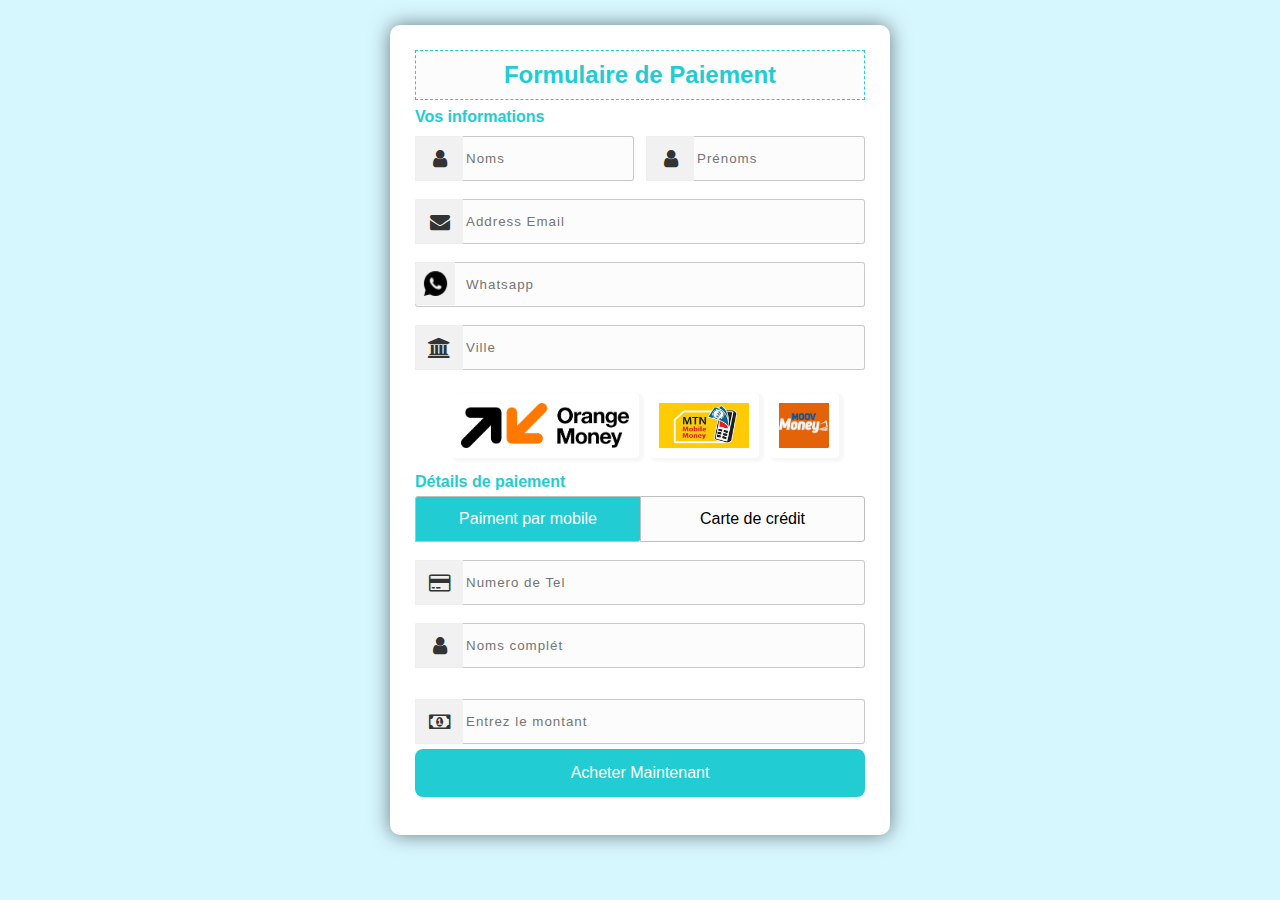
<file: payement-mobile.html>
<!DOCTYPE html>
<html lang="en">

<head>
    <meta charset="UTF-8">
    <meta http-equiv="X-UA-Compatible" content="IE=edge">
    <meta name="viewport" content="width=device-width, initial-scale=1.0">
    <title>Payment Form - Sagar Developer</title>
    <link rel="stylesheet" href="style/payement-bankCard - Copie.css">
    <link rel="stylesheet" href="http://maxcdn.bootstrapcdn.com/font-awesome/4.2.0/css/font-awesome.min.css">
</head>

<body>
    <div class="wrapper">
        <h2>Formulaire de Paiement</h2>
        <form action="" method="post">
            <!--Account Information Start-->
            <h4>Vos informations</h4>
            <div class="input_group">
                <div class="input_box">
                    <input type="text" placeholder="Noms" required class="name">
                    <i class="fa fa-user icon"></i>
                </div>
                <div class="input_box">
                    <input type="text" placeholder="Prénoms" required class="name">
                    <i class="fa fa-user icon"></i>
                </div>
            </div>
            <div class="input_group">
                <div class="input_box">
                    <input type="email" placeholder="Address Email" required class="name">
                    <i class="fa fa-envelope icon"></i>
                </div>
            </div>
            <div class="input_group">
                <div class="input_box">
                    <input type="text" placeholder="Whatsapp" required class="name">
                    <img src="img/whatsapp_24px.png" alt="">
                </div>
            </div>
            <div class="input_group">
                <div class="input_box">
                    <input type="text" placeholder="Ville" required class="name">
                    <i class="fa fa-institution icon"></i>
                </div>
            </div>
            <!--Account Information End-->


            <!--DOB & Gender Start-->
            
                <div class="image-container">
                  <img src="img/orange.png" alt="">
                  <img src="img/mtn.jpg" alt="">
                  <img src="img/images.png" alt="">
                </div>
               
            <!--DOB & Gender End-->


            <!--Payment Details Start-->
            <div class="input_group">
                <div class="input_box">
                    <h4>Détails de paiement</h4>
                    <input type="radio" name="pay" class="radio" id="bc1" checked>
                    <label for="bc1"><span>
                          </i>Paiment par mobile</span></label>
                    <input type="radio" name="pay" class="radio" id="bc2">
                    <label for="bc2"><span>
                        <a href="payment-bankCard.html">Carte de crédit </a></span></label>
                </div>
            </div>
            <div class="input_group">
                <div class="input_box">
                    <input type="tel" name="" class="name" placeholder="Numero de Tel" required>
                    <i class="fa fa-credit-card icon"></i>
                </div>
            </div>
            <div class="input_group">
                <div class="input_box">
                    <input type="tel" name="" class="name" placeholder="Noms complét" required>
                    <i class="fa fa-user icon"></i>
                </div>
            </div>
            <div class="input_group">
               <!--  <div class="input_box">
                    <div class="input_box">
                        <input type="number" placeholder="Mois Exp" required class="name">
                        <i class="fa fa-calendar icon" aria-hidden="true"></i>
                    </div>
                </div> -->
                <!-- <div class="input_box">
                    <input type="number" placeholder="Date Exp" required class="name">
                    <i class="fa fa-calendar-o icon" aria-hidden="true"></i>
                </div> -->
            </div>
            <div class="input_box">
                <input type="number" placeholder="Entrez le montant" required class="name">
                <i class="fa fa-money icon" aria-hidden="true"></i>
            </div>
            <!--Payment Details End-->

            <div class="input_group">
                <div class="input_box">
                    <button type="submit">Acheter Maintenant</button>
                </div>
            </div>

        </form>
    </div>

</body>

</html>
</file>
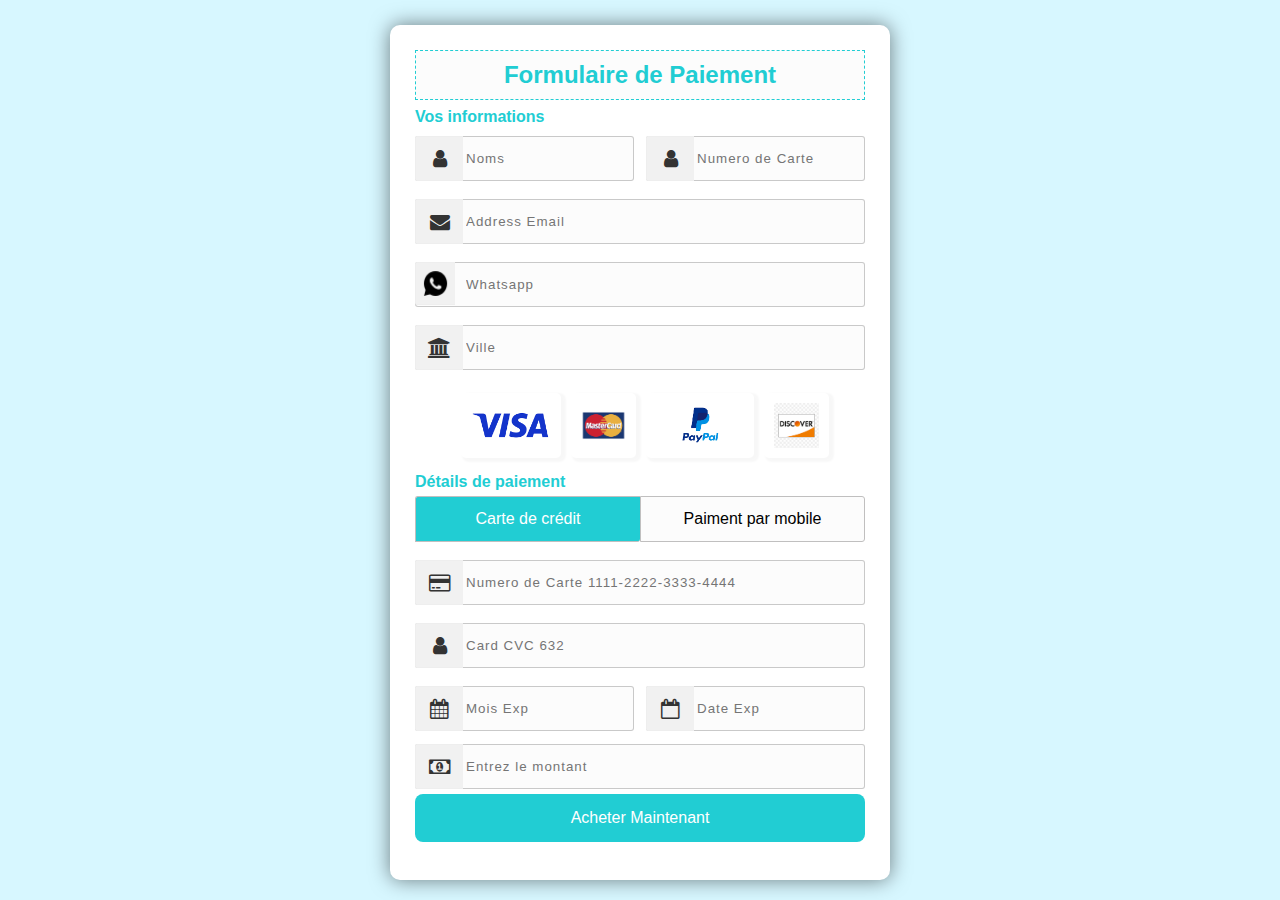
<file: payment-bankCard.html>
<!DOCTYPE html>
<html lang="en">

<head>
    <meta charset="UTF-8">
    <meta http-equiv="X-UA-Compatible" content="IE=edge">
    <meta name="viewport" content="width=device-width, initial-scale=1.0">
    <title>Payment Form - Sagar Developer</title>
    <link rel="stylesheet" href="style/payement-bankCard - Copie.css">
    <link rel="stylesheet" href="http://maxcdn.bootstrapcdn.com/font-awesome/4.2.0/css/font-awesome.min.css">
</head>

<body>
    <div class="wrapper">
        <h2>Formulaire de Paiement</h2>
        <form action="" method="post">
            <!--Account Information Start-->
            <h4>Vos informations</h4>
            <div class="input_group">
                <div class="input_box">
                    <input type="text" placeholder="Noms" required class="name">
                    <i class="fa fa-user icon"></i>
                </div>
                <div class="input_box">
                    <input type="text" placeholder="Numero de Carte" required class="name">
                    <i class="fa fa-user icon"></i>
                </div>
            </div>
            <div class="input_group">
                <div class="input_box">
                    <input type="email" placeholder="Address Email" required class="name">
                    <i class="fa fa-envelope icon"></i>
                </div>
            </div>
            <div class="input_group">
                <div class="input_box">
                    <input type="text" placeholder="Whatsapp" required class="name">
                    <img src="img/whatsapp_24px.png" alt="">
                </div>
            </div>
            <div class="input_group">
                <div class="input_box">
                    <input type="text" placeholder="Ville" required class="name">
                    <i class="fa fa-institution icon"></i>
                </div>
            </div>
            <!--Account Information End-->


            <!--DOB & Gender Start-->
            
                <div class="image-container">
                  <img src="img/visa.png" alt="">
                  <img src="img/master.png" alt="">
                  <img src="img/paypal.png" alt="">
                  <img src="img/discover.png" alt="">
                </div>
               
            <!--DOB & Gender End-->


            <!--Payment Details Start-->
            <div class="input_group">
                <div class="input_box">
                    <h4>Détails de paiement</h4>
                    <input type="radio" name="pay" class="radio" id="bc1" checked>
                    <label for="bc1"><span>
                          </i>Carte de crédit</span></label>
                    <input type="radio" name="pay" class="radio" id="bc2">
                    <label for="bc2"><span>
                        <a href="payement-mobile.html">Paiment par mobile</a></span></label>
                </div>
            </div>
            <div class="input_group">
                <div class="input_box">
                    <input type="tel" name="" class="name" placeholder="Numero de Carte 1111-2222-3333-4444" required>
                    <i class="fa fa-credit-card icon"></i>
                </div>
            </div>
            <div class="input_group">
                <div class="input_box">
                    <input type="tel" name="" class="name" placeholder="Card CVC 632" required>
                    <i class="fa fa-user icon"></i>
                </div>
            </div>
            <div class="input_group">
                <div class="input_box">
                    <div class="input_box">
                        <input type="number" placeholder="Mois Exp" required class="name">
                        <i class="fa fa-calendar icon" aria-hidden="true"></i>
                    </div>
                </div>
                <div class="input_box">
                    <input type="number" placeholder="Date Exp" required class="name">
                    <i class="fa fa-calendar-o icon" aria-hidden="true"></i>
                </div>
            </div>
            <div class="input_box">
                <input type="number" placeholder="Entrez le montant" required class="name">
                <i class="fa fa-money icon" aria-hidden="true"></i>
            </div>
            <!--Payment Details End-->

            <div class="input_group">
                <div class="input_box">
                    <button type="submit">Acheter Maintenant</button>
                </div>
            </div>

        </form>
    </div>

</body>

</html>
</file>
<file: style/payement-bankCard - Copie.css>
* {
  margin: 0;
  padding: 0;
  box-sizing: border-box;
}

body {
  background-color: #d7f7ff;
  font-family: Arial, Helvetica, sans-serif;
}

.wrapper {
  background-color: #fff;
  width: 500px;
  padding: 25px;
  margin: 25px auto 0;
  box-shadow: 0px 0px 20px rgba(0, 0, 0, 0.5);
  border-radius: 10px;
}

.wrapper h2 {
  background-color: #fcfcfc;
  color: #21cdd3;
  font-size: 24px;
  padding: 10px;
  margin-bottom: 8px;
  text-align: center;
  border: 1px dashed #21cdd3;
}

.wrapper h4 {
  padding-bottom: 5px;
  color: #21cdd3;
}

.input_group {
  margin-bottom: 8px;
  width: 100%;
  position: relative;
  display: flex;
  flex-direction: row;
  padding: 5px 0;
}
.image-container{
  display: flex;
  align-items: center;
  justify-content: center;
padding: 10px;
}
.image-container img{
 height: 65px;
 width: auto;
 padding: 10px;
 border-radius: 5px;
 margin-left: 10px;
 box-shadow: 3px 2px 2px 2px rgba(0, 0, 0, 0.03);
  
}
.input_group img{
  width: 40px;
  height: 43px;
  display: flex;
  justify-content: center;
  align-items: center;
  position: absolute;
  top: 0px;
  left: 0px;
  bottom: 0px;
  color: #333;
  background-color: #f1f1f1;
  border-radius: 2px 0 0 2px;
  transition: 0.3s;
  padding: 5px;
  font-size: 20px;
  pointer-events: none;
  border: 1px solid #00000003;
  border-right: none;
}

span a{
  text-decoration: none;
  color: black;
}

.input_box {
  width: 100%;
  margin-right: 12px;
  position: relative;
}

.input_box:last-child {
  margin-right: 0;
}

.input_box .name {
  padding: 14px 10px 14px 50px;
  width: 100%;
  background-color: #fcfcfc;
  border: 1px solid #0003;
  outline: none;
  letter-spacing: 1px;
  transition: 0.3s;
  border-radius: 3px;
  color: #333;
}

.input_box .name:focus, .dob:focus {
  -webkit-box-shadow: 0 0 2px 1px #21cdd3;
  -moz-box-shadow: 0 0 2px 1px #21cdd3;
  box-shadow: 0 0 2px 1px #21cdd3;
  border: 1px solid #21cdd3;
}

.input_box .icon {
  width: 48px;
  display: flex;
  justify-content: center;
  align-items: center;
  position: absolute;
  top: 0px;
  left: 0px;
  bottom: 0px;
  color: #333;
  background-color: #f1f1f1;
  border-radius: 2px 0 0 2px;
  transition: 0.3s;
  font-size: 20px;
  pointer-events: none;
  border: 1px solid #00000003;
  border-right: none;
}

.name:focus+.icon {
  background-color: #21cdd3;
  color: #fff;
  border-right: 1px solid #21cdd3;
  border: none;
  transition: 1s;
}

.dob {
  width: 30%;
  padding: 14px;
  text-align: center;
  background-color: #fcfcfc;
  transition: 0.3s;
  outline: none;
  border: 1px solid #c0bfbf;
  border-radius: 3px;
}

.radio {
  display: none;
}

.input_box label {
  width: 50%;
  padding: 13px;
  background-color: #fcfcfc;
  display: inline-block;
  float: left;
  text-align: center;
  border: 1px solid #c0bfbf;
}

.input_box label:first-of-type {
  border-top-left-radius: 3px;
  border-bottom-right-radius: 3px;
  border-right: none;
}

.input_box label:last-of-type {
  border-top-right-radius: 3px;
  border-bottom-right-radius: 3px;
}

.radio:checked+label {
  background-color: #21cdd3;
  color: #fff;
  transition: 0.5s;
}

.input_box button {
  width: 100%;
  background-color: #21cdd3;
  border: none;
  color: #fff;
  padding: 15px;
  border-right: 4px;
  font-size: 16px;
  transition: all 0.3s ease;
  border-radius: 8px;
}

.input_box button:hover {
  cursor: pointer;
  background-color: #05b1a3;
}
</file>
